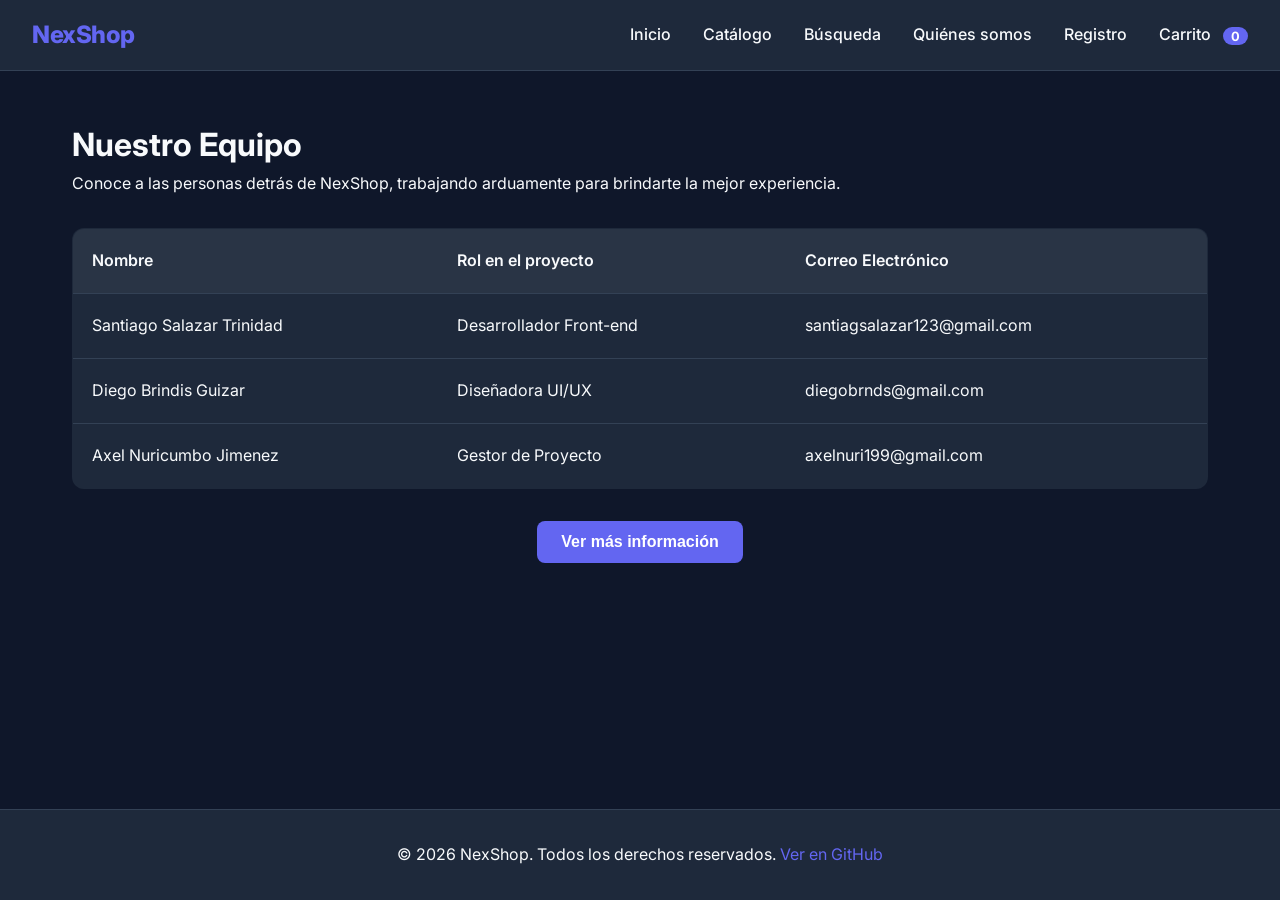
<file: nosotros.html>
<!DOCTYPE html>
<html lang="es">

<head>
    <meta charset="UTF-8">
    <meta name="viewport" content="width=device-width, initial-scale=1.0">
    <title>NexShop | Quiénes Somos</title>
    <link rel="stylesheet" href="styles.css">
    <link href="https://fonts.googleapis.com/css2?family=Inter:wght@400;500;600;700;800&display=swap" rel="stylesheet">
</head>

<body>
    <header>
        <a href="index.html" class="logo">NexShop</a>
        <nav>
            <ul>
                <li><a href="index.html">Inicio</a></li>
                <li><a href="catalogo.html">Catálogo</a></li>
                <li><a href="busqueda.html">Búsqueda</a></li>
                <li><a href="nosotros.html">Quiénes somos</a></li>
                <li><a href="registro.html">Registro</a></li>
                <li><a href="carrito.html">Carrito <span class="cart-counter">0</span></a></li>
            </ul>
        </nav>
    </header>

    <main>
        <h1>Nuestro Equipo</h1>
        <p>Conoce a las personas detrás de NexShop, trabajando arduamente para brindarte la mejor experiencia.</p>

        <table class="team-table">
            <thead>
                <tr>
                    <th>Nombre</th>
                    <th>Rol en el proyecto</th>
                    <th>Correo Electrónico</th>
                </tr>
            </thead>
            <tbody>
                <tr>
                    <td>Santiago Salazar Trinidad</td>
                    <td>Desarrollador Front-end</td>
                    <td>santiagsalazar123@gmail.com</td>
                </tr>
                <tr>
                    <td>Diego Brindis Guizar</td>
                    <td>Diseñadora UI/UX</td>
                    <td>diegobrnds@gmail.com</td>
                </tr>
                <tr>
                    <td>Axel Nuricumbo Jimenez</td>
                    <td>Gestor de Proyecto</td>
                    <td>axelnuri199@gmail.com</td>
                </tr>
            </tbody>
        </table>

        <div class="text-center mt-2">
            <button id="btn-ver-mas" class="btn btn-inline">Ver más información</button>
        </div>

        <div id="extra-info" class="extra-info">
            <h3>Nuestra Misión</h3>
            <p>En NexShop buscamos democratizar el acceso a productos de calidad con una plataforma rápida, estética y
                fácil de usar, aplicando tecnologías web modernas.</p>
            <br>
            <h3>Tecnologías utilizadas</h3>
            <ul>
                <li>HTML5 Semántico</li>
                <li>CSS3 Avanzado (Flexbox, CSS Variables)</li>
                <li>JavaScript Vanilla</li>
            </ul>
        </div>
    </main>

    <footer>
        <p>&copy; 2026 NexShop. Todos los derechos reservados. <a href="https://github.com" target="_blank">Ver en GitHub</a></p>
    </footer>

    <script src="script.js"></script>
</body>

</html>
</file>
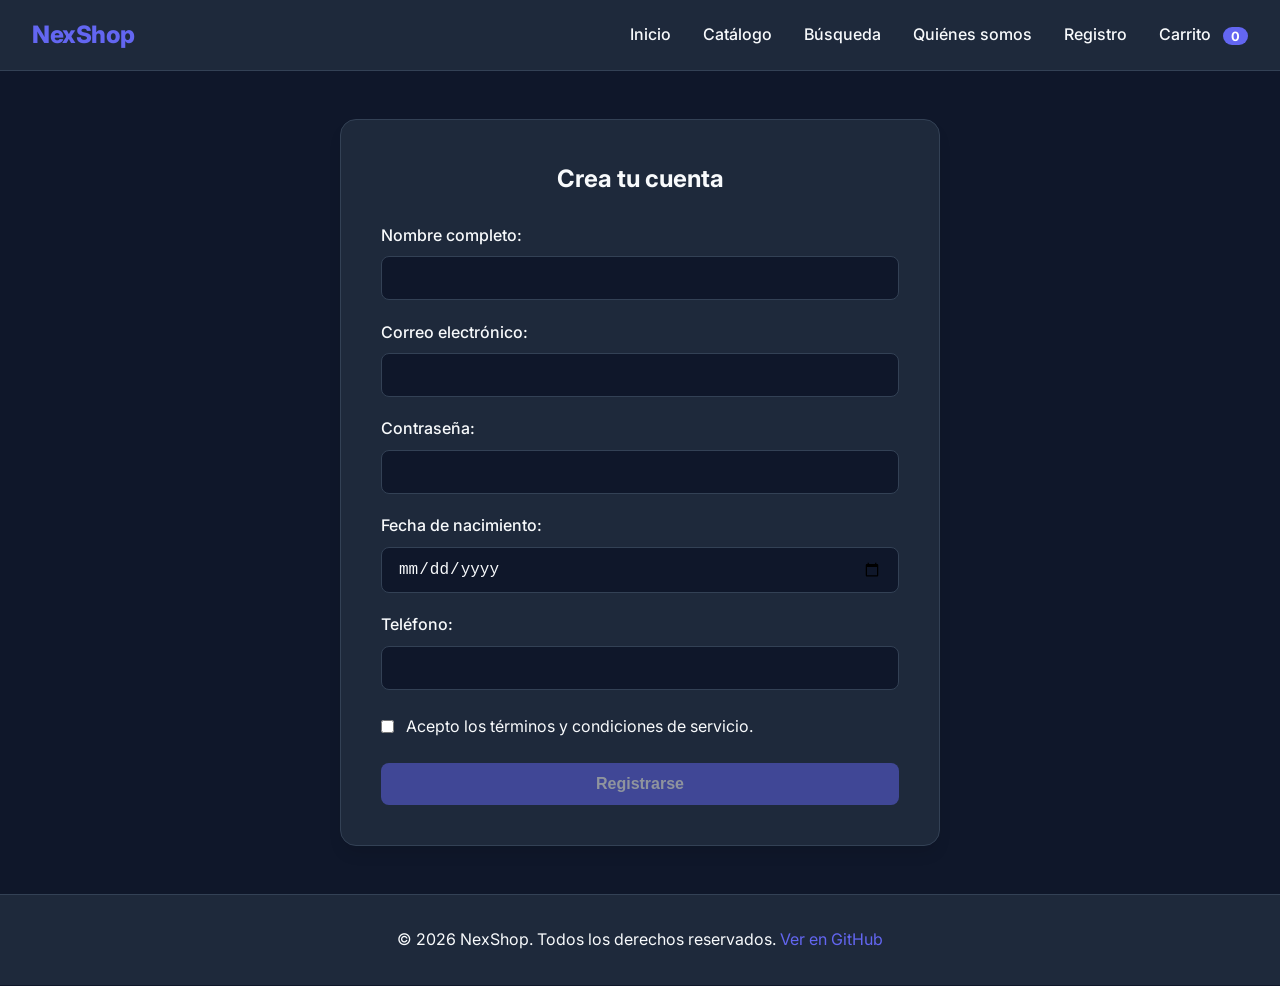
<file: registro.html>
<!DOCTYPE html>
<html lang="es">
<head>
    <meta charset="UTF-8">
    <meta name="viewport" content="width=device-width, initial-scale=1.0">
    <title>NexShop | Registro</title>
    <link rel="stylesheet" href="styles.css">
    <link href="https://fonts.googleapis.com/css2?family=Inter:wght@400;500;600;700;800&display=swap" rel="stylesheet">
</head>
<body>
    <header>
        <a href="index.html" class="logo">NexShop</a>
        <nav>
            <ul>
                <li><a href="index.html">Inicio</a></li>
                <li><a href="catalogo.html">Catálogo</a></li>
                <li><a href="busqueda.html">Búsqueda</a></li>
                <li><a href="nosotros.html">Quiénes somos</a></li>
                <li><a href="registro.html">Registro</a></li>
                <li><a href="carrito.html">Carrito <span class="cart-counter">0</span></a></li>
            </ul>
        </nav>
    </header>

    <main>
        <div class="form-container">
            <h2>Crea tu cuenta</h2>
            <form id="registro-form">
                <div class="form-group">
                    <label for="nombre">Nombre completo:</label>
                    <input type="text" id="nombre" name="nombre">
                </div>
                
                <div class="form-group">
                    <label for="email">Correo electrónico:</label>
                    <input type="email" id="email" name="email" pattern="[a-z0-9._%+-]+@[a-z0-9.-]+\.[a-z]{2,}$" title="Ingrese un correo válido">
                </div>
                
                <div class="form-group">
                    <label for="password">Contraseña:</label>
                    <input type="password" id="password" name="password">
                </div>
                
                <div class="form-group">
                    <label for="fecha_nacimiento">Fecha de nacimiento:</label>
                    <input type="date" id="fecha_nacimiento" name="fecha_nacimiento">
                </div>
                
                <div class="form-group">
                    <label for="telefono">Teléfono:</label>
                    <input type="tel" id="telefono" name="telefono">
                </div>

                <div class="checkbox-group">
                    <input type="checkbox" id="terminos" name="terminos">
                    <label for="terminos">Acepto los términos y condiciones de servicio.</label>
                </div>
                
                <button type="submit" id="submit-btn" class="btn" disabled>Registrarse</button>
                <div id="form-message" class="form-message"></div>
            </form>
        </div>
    </main>

    <footer>
        <p>&copy; 2026 NexShop. Todos los derechos reservados. <a href="https://github.com" target="_blank">Ver en GitHub</a></p>
    </footer>

    <script src="script.js"></script>
</body>
</html>
</file>
<file: styles.css>
:root {
    --bg-color: #0f172a;
    --surface-color: #1e293b;
    --primary-color: #6366f1;
    --primary-hover: #4f46e5;
    --text-main: #f8fafc;
    --text-muted: #94a3b8;
    --border-color: #334155;
    --error-color: #ef4444;
    --success-color: #10b981;
}

* {
    margin: 0;
    padding: 0;
    box-sizing: border-box;
}

body {
    font-family: 'Inter', -apple-system, BlinkMacSystemFont, "Segoe UI", Roboto, Helvetica, Arial, sans-serif;
    background-color: var(--bg-color);
    color: var(--text-main);
    line-height: 1.6;
    min-height: 100vh;
    display: flex;
    flex-direction: column;
}

/* Header & Navigation */
header {
    background-color: var(--surface-color);
    border-bottom: 1px solid var(--border-color);
    position: sticky;
    top: 0;
    z-index: 100;
    padding: 1rem 2rem;
    display: flex;
    justify-content: space-between;
    align-items: center;
}

.logo {
    font-size: 1.5rem;
    font-weight: 800;
    color: var(--primary-color);
    text-decoration: none;
    letter-spacing: -0.5px;
}

nav ul {
    list-style: none;
    display: flex;
    gap: 2rem;
    align-items: center;
}

nav ul li a {
    color: var(--text-main);
    text-decoration: none;
    font-weight: 500;
    transition: color 0.3s ease;
}

nav ul li a:hover {
    color: var(--primary-color);
}

.cart-counter {
    background-color: var(--primary-color);
    color: white;
    border-radius: 9999px;
    padding: 0.1rem 0.5rem;
    font-size: 0.8rem;
    font-weight: bold;
    margin-left: 0.5rem;
}

/* Main Content Layout */
main {
    flex: 1;
    padding: 3rem 2rem;
    max-width: 1200px;
    margin: 0 auto;
    width: 100%;
}

/* Home Section */
.hero-banner {
    position: relative;
    border-radius: 1rem;
    overflow: hidden;
    margin-bottom: 3rem;
    height: 400px;
}

.hero-banner img {
    width: 100%;
    height: 100%;
    object-fit: cover;
    opacity: 0.6;
}

.hero-content {
    position: absolute;
    top: 50%;
    left: 3rem;
    transform: translateY(-50%);
    max-width: 500px;
}

.hero-content h1 {
    font-size: 3rem;
    margin-bottom: 1rem;
    line-height: 1.2;
}

.hero-content p {
    font-size: 1.1rem;
    color: var(--text-muted);
    margin-bottom: 2rem;
}

.featured-categories h2 {
    margin-bottom: 1.5rem;
    font-size: 2rem;
}

.category-list {
    display: flex;
    gap: 1.5rem;
    list-style: none;
}

.category-list li {
    background-color: var(--surface-color);
    padding: 1.5rem;
    border-radius: 0.75rem;
    flex: 1;
    text-align: center;
    border: 1px solid var(--border-color);
    transition: transform 0.3s ease, border-color 0.3s ease;
}

.category-list li:hover {
    transform: translateY(-5px);
    border-color: var(--primary-color);
}

/* Forms (Registro & Busqueda) */
.form-container {
    background-color: var(--surface-color);
    padding: 2.5rem;
    border-radius: 1rem;
    max-width: 600px;
    margin: 0 auto;
    border: 1px solid var(--border-color);
    box-shadow: 0 10px 15px -3px rgba(0, 0, 0, 0.1);
}

.form-container h2 {
    margin-bottom: 1.5rem;
    text-align: center;
}

.form-group {
    margin-bottom: 1.2rem;
}

.form-group label {
    display: block;
    margin-bottom: 0.5rem;
    font-weight: 500;
}

.form-group input:not([type="checkbox"]) {
    width: 100%;
    padding: 0.75rem 1rem;
    border-radius: 0.5rem;
    border: 1px solid var(--border-color);
    background-color: var(--bg-color);
    color: var(--text-main);
    font-size: 1rem;
    transition: border-color 0.3s ease;
}

.form-group input:not([type="checkbox"]):focus {
    outline: none;
    border-color: var(--primary-color);
}

.checkbox-group {
    display: flex;
    align-items: center;
    gap: 0.75rem;
    margin: 1.5rem 0;
}

.btn {
    background-color: var(--primary-color);
    color: white;
    border: none;
    padding: 0.75rem 1.5rem;
    border-radius: 0.5rem;
    font-size: 1rem;
    font-weight: 600;
    cursor: pointer;
    transition: background-color 0.3s ease, opacity 0.3s ease;
    width: 100%;
}

.btn:hover:not(:disabled) {
    background-color: var(--primary-hover);
}

.btn:disabled {
    opacity: 0.5;
    cursor: not-allowed;
}

.form-message {
    margin-top: 1rem;
    padding: 1rem;
    border-radius: 0.5rem;
    display: none;
}

.form-message.error {
    display: block;
    background-color: rgba(239, 68, 68, 0.1);
    color: var(--error-color);
    border: 1px solid var(--error-color);
}

.form-message.success {
    display: block;
    background-color: rgba(16, 185, 129, 0.1);
    color: var(--success-color);
    border: 1px solid var(--success-color);
}

/* About Us Section */
.team-table {
    width: 100%;
    border-collapse: collapse;
    margin-top: 2rem;
    background-color: var(--surface-color);
    border-radius: 0.75rem;
    overflow: hidden;
    border: 1px solid var(--border-color);
}

.team-table th, .team-table td {
    padding: 1.2rem;
    text-align: left;
    border-bottom: 1px solid var(--border-color);
}

.team-table th {
    background-color: rgba(255, 255, 255, 0.05);
    font-weight: 600;
}

.team-table tr:last-child td {
    border-bottom: none;
}

.extra-info {
    display: none;
    margin-top: 2rem;
    padding: 1.5rem;
    background-color: var(--surface-color);
    border-radius: 0.75rem;
    border: 1px dashed var(--border-color);
}

/* Catalog Grid */
.catalog-grid {
    display: grid;
    grid-template-columns: repeat(auto-fill, minmax(280px, 1fr));
    gap: 2rem;
    margin-top: 2rem;
}

.product-card {
    background-color: var(--surface-color);
    border-radius: 1rem;
    overflow: hidden;
    border: 1px solid var(--border-color);
    transition: transform 0.3s ease;
    display: flex;
    flex-direction: column;
}

.product-card:hover {
    transform: translateY(-5px);
}

.product-img {
    height: 250px;
    width: 100%;
    object-fit: cover;
}

.product-info {
    padding: 1.5rem;
    display: flex;
    flex-direction: column;
    flex: 1;
}

.product-title {
    font-size: 1.2rem;
    margin-bottom: 0.5rem;
}

.product-price {
    font-size: 1.5rem;
    font-weight: 700;
    color: var(--primary-color);
    margin-bottom: 1.5rem;
}

.add-to-cart-btn {
    margin-top: auto;
}

/* Cart Section */
.cart-container {
    background-color: var(--surface-color);
    border-radius: 1rem;
    padding: 2rem;
    border: 1px solid var(--border-color);
}

.cart-item {
    display: flex;
    align-items: center;
    padding: 1.5rem 0;
    border-bottom: 1px solid var(--border-color);
}

.cart-item:last-child {
    border-bottom: none;
}

.cart-item-img {
    width: 80px;
    height: 80px;
    border-radius: 0.5rem;
    object-fit: cover;
    margin-right: 1.5rem;
}

.cart-item-details {
    flex: 1;
}

.cart-item-title {
    font-size: 1.1rem;
    margin-bottom: 0.25rem;
}

.cart-item-price {
    color: var(--text-muted);
}

.cart-quantity {
    display: flex;
    align-items: center;
    gap: 1rem;
}

.qty-input {
    width: 60px;
    padding: 0.5rem;
    border-radius: 0.5rem;
    border: 1px solid var(--border-color);
    background-color: var(--bg-color);
    color: var(--text-main);
    text-align: center;
}

.cart-total-section {
    margin-top: 2rem;
    padding-top: 2rem;
    border-top: 2px solid var(--border-color);
    display: flex;
    justify-content: space-between;
    align-items: center;
    font-size: 1.5rem;
    font-weight: bold;
}

/* Search Section */
.search-container {
    margin-bottom: 3rem;
}

.search-form {
    display: flex;
    gap: 1rem;
    max-width: 600px;
    margin: 0 auto;
}

.search-input {
    flex: 1;
    padding: 1rem 1.5rem;
    border-radius: 0.5rem;
    border: 1px solid var(--border-color);
    background-color: var(--surface-color);
    color: var(--text-main);
    font-size: 1rem;
}

.search-input:focus {
    outline: none;
    border-color: var(--primary-color);
}

.search-results-area {
    margin-top: 2rem;
}

.search-message {
    font-size: 1.2rem;
    margin-bottom: 2rem;
    color: var(--primary-color);
    text-align: center;
}

/* Footer */
footer {
    background-color: var(--surface-color);
    border-top: 1px solid var(--border-color);
    text-align: center;
    padding: 2rem;
    margin-top: auto;
}

footer a {
    color: var(--primary-color);
    text-decoration: none;
}

footer a:hover {
    text-decoration: underline;
}

/* Toast Notification */
.toast {
    position: fixed;
    bottom: 2rem;
    right: 2rem;
    background-color: var(--success-color);
    color: white;
    padding: 1rem 2rem;
    border-radius: 0.5rem;
    box-shadow: 0 4px 6px rgba(0, 0, 0, 0.1);
    transform: translateY(150%);
    transition: transform 0.3s cubic-bezier(0.68, -0.55, 0.265, 1.55);
    z-index: 1000;
}

.toast.show {
    transform: translateY(0);
}

/* Helper & Visibility Classes (to avoid inline CSS) */
.text-center {
    text-align: center;
}

.text-right {
    text-align: right;
}

.mt-2 {
    margin-top: 2rem;
}

.mb-2 {
    margin-bottom: 2rem;
}

.btn-inline {
    width: auto;
}

.hidden {
    display: none;
}

#fake-products {
    display: none;
}

#fake-products.visible {
    display: grid;
}

.extra-info.visible {
    display: block;
}
</file>
